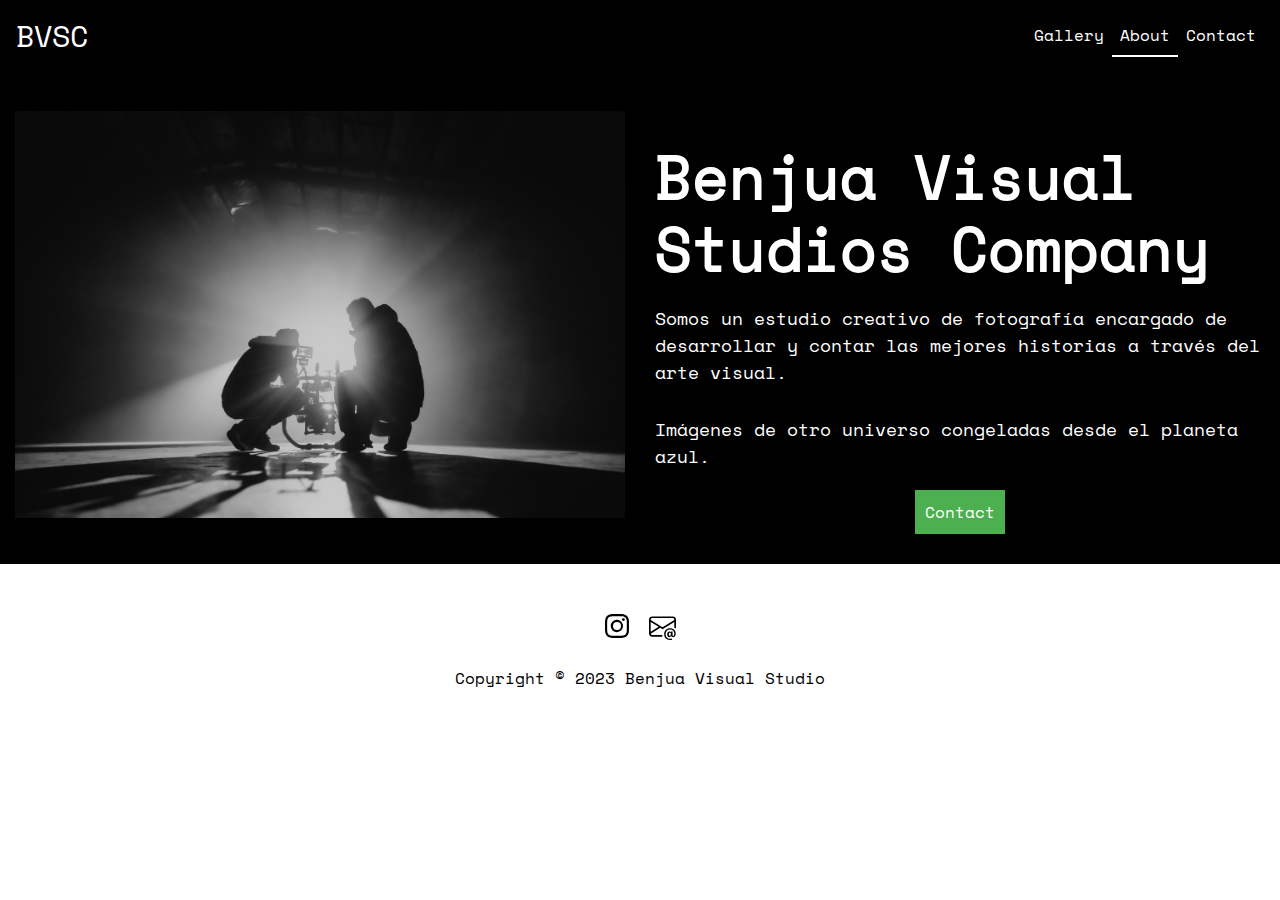
<file: about.html>
<!DOCTYPE html>
<html>

<head>
  <meta charset="utf-8">
  <meta name="viewport" content="width=device-width, initial-scale=1">
  <title>About — BVSC</title>
  <link rel="stylesheet" href="https://maxcdn.bootstrapcdn.com/bootstrap/4.5.2/css/bootstrap.min.css">
  <link rel="stylesheet" href="css/about.css">
</head>

<body>

  <header>
    <!-- Encabezado -->
    <nav class="navbar navbar-expand-lg">
      <a class="navbar-brand" href="index.html" id="bvsc">BVSC</a>
      <button class="navbar-toggler btn" type="button" data-toggle="collapse" data-target="#navbarNav"
        aria-controls="navbarNav" aria-expanded="false" aria-label="Toggle navigation">
        <span class="navbar-toggler-icon"><svg xmlns="http://www.w3.org/2000/svg" width="16" height="16" fill="currentColor" class="bi bi-list" viewBox="0 0 16 16">
          <path fill-rule="evenodd" d="M2.5 12a.5.5 0 0 1 .5-.5h10a.5.5 0 0 1 0 1H3a.5.5 0 0 1-.5-.5zm0-4a.5.5 0 0 1 .5-.5h10a.5.5 0 0 1 0 1H3a.5.5 0 0 1-.5-.5zm0-4a.5.5 0 0 1 .5-.5h10a.5.5 0 0 1 0 1H3a.5.5 0 0 1-.5-.5z"/>
        </svg></span>
      </button>
      <div class="collapse navbar-collapse" id="navbarNav">
        <ul class="navbar-nav ml-auto">
          <li class="nav-item">
            <a class="nav-link" href="Gallery.html">Gallery</a>
          </li>
          <li class="nav-item">
            <a class="nav-link active" href="about.html">About</a>
          </li>
          <li class="nav-item">
            <a class="nav-link" href="contact.html">Contact</a>
          </li>
        </ul>
      </div>
    </nav>
  </header>

  <main>
    <!-- Section with image and text -->
    <section class="hero">
      <div class="container">
        <div class="row">
          <div class="col-md-6">
            <img src="images/about.jpg" alt="Image" class="img-fluid">
          </div>
          <div class="col-md-6">
            <div class="content">
              <h1>Benjua Visual Studios Company </h1>
              <p>Somos un estudio creativo de fotografía encargado de desarrollar y contar las mejores historias a través
                del arte visual.</p> <p>Imágenes de otro universo congeladas desde el planeta azul.</p>
                <a href="contact.html" class="btn-contact">Contact</a>

            </div>
          </div>
        </div>
      </div>
    </section>
  </main>

  <footer class="text-white mt-4">
    <div class="footer">
      <!-- Pie de página -->
      <div class="social-icons my-2 pt-4 text-muted text-center text-small">
        <a href="https://instagram.com/benjuamx?igshid=MzRlODBiNWFlZA=="> <svg xmlns="http://www.w3.org/2000/svg"
            width="24" height="24" fill="currentColor" class="bi bi-instagram" viewBox="0 0 16 16">
            <path
              d="M8 0C5.829 0 5.556.01 4.703.048 3.85.088 3.269.222 2.76.42a3.917 3.917 0 0 0-1.417.923A3.927 3.927 0 0 0 .42 2.76C.222 3.268.087 3.85.048 4.7.01 5.555 0 5.827 0 8.001c0 2.172.01 2.444.048 3.297.04.852.174 1.433.372 1.942.205.526.478.972.923 1.417.444.445.89.719 1.416.923.51.198 1.09.333 1.942.372C5.555 15.99 5.827 16 8 16s2.444-.01 3.298-.048c.851-.04 1.434-.174 1.943-.372a3.916 3.916 0 0 0 1.416-.923c.445-.445.718-.891.923-1.417.197-.509.332-1.09.372-1.942C15.99 10.445 16 10.173 16 8s-.01-2.445-.048-3.299c-.04-.851-.175-1.433-.372-1.941a3.926 3.926 0 0 0-.923-1.417A3.911 3.911 0 0 0 13.24.42c-.51-.198-1.092-.333-1.943-.372C10.443.01 10.172 0 7.998 0h.003zm-.717 1.442h.718c2.136 0 2.389.007 3.232.046.78.035 1.204.166 1.486.275.373.145.64.319.92.599.28.28.453.546.598.92.11.281.24.705.275 1.485.039.843.047 1.096.047 3.231s-.008 2.389-.047 3.232c-.035.78-.166 1.203-.275 1.485a2.47 2.47 0 0 1-.599.919c-.28.28-.546.453-.92.598-.28.11-.704.24-1.485.276-.843.038-1.096.047-3.232.047s-2.39-.009-3.233-.047c-.78-.036-1.203-.166-1.485-.276a2.478 2.478 0 0 1-.92-.598 2.48 2.48 0 0 1-.6-.92c-.109-.281-.24-.705-.275-1.485-.038-.843-.046-1.096-.046-3.233 0-2.136.008-2.388.046-3.231.036-.78.166-1.204.276-1.486.145-.373.319-.64.599-.92.28-.28.546-.453.92-.598.282-.11.705-.24 1.485-.276.738-.034 1.024-.044 2.515-.045v.002zm4.988 1.328a.96.96 0 1 0 0 1.92.96.96 0 0 0 0-1.92zm-4.27 1.122a4.109 4.109 0 1 0 0 8.217 4.109 4.109 0 0 0 0-8.217zm0 1.441a2.667 2.667 0 1 1 0 5.334 2.667 2.667 0 0 1 0-5.334z" />
          </svg>
        </a>
        <a href="mailto:benjuamx@gmail.com"> <svg xmlns="http://www.w3.org/2000/svg" width="27" height="27"
            fill="currentColor" class="bi bi-envelope-at" viewBox="0 0 16 16">
            <path
              d="M2 2a2 2 0 0 0-2 2v8.01A2 2 0 0 0 2 14h5.5a.5.5 0 0 0 0-1H2a1 1 0 0 1-.966-.741l5.64-3.471L8 9.583l7-4.2V8.5a.5.5 0 0 0 1 0V4a2 2 0 0 0-2-2H2Zm3.708 6.208L1 11.105V5.383l4.708 2.825ZM1 4.217V4a1 1 0 0 1 1-1h12a1 1 0 0 1 1 1v.217l-7 4.2-7-4.2Z" />
            <path
              d="M14.247 14.269c1.01 0 1.587-.857 1.587-2.025v-.21C15.834 10.43 14.64 9 12.52 9h-.035C10.42 9 9 10.36 9 12.432v.214C9 14.82 10.438 16 12.358 16h.044c.594 0 1.018-.074 1.237-.175v-.73c-.245.11-.673.18-1.18.18h-.044c-1.334 0-2.571-.788-2.571-2.655v-.157c0-1.657 1.058-2.724 2.64-2.724h.04c1.535 0 2.484 1.05 2.484 2.326v.118c0 .975-.324 1.39-.639 1.39-.232 0-.41-.148-.41-.42v-2.19h-.906v.569h-.03c-.084-.298-.368-.63-.954-.63-.778 0-1.259.555-1.259 1.4v.528c0 .892.49 1.434 1.26 1.434.471 0 .896-.227 1.014-.643h.043c.118.42.617.648 1.12.648Zm-2.453-1.588v-.227c0-.546.227-.791.573-.791.297 0 .572.192.572.708v.367c0 .573-.253.744-.564.744-.354 0-.581-.215-.581-.8Z" />
          </svg>
        </a>
      </div>
      <div class="container py-3">
        <div class="Coryright">
          <p>Copyright &copy; 2023 Benjua Visual Studio </p>
        </div>
      </div>
    </div>
  </footer>
  <script src="https://ajax.googleapis.com/ajax/libs/jquery/3.5.1/jquery.min.js"></script>
  <script src="https://cdnjs.cloudflare.com/ajax/libs/popper.js/1.16.0/umd/popper.min.js"></script>
  <script src="https://maxcdn.bootstrapcdn.com/bootstrap/4.5.2/js/bootstrap.min.js"></script>

</body>

</html>
</file>
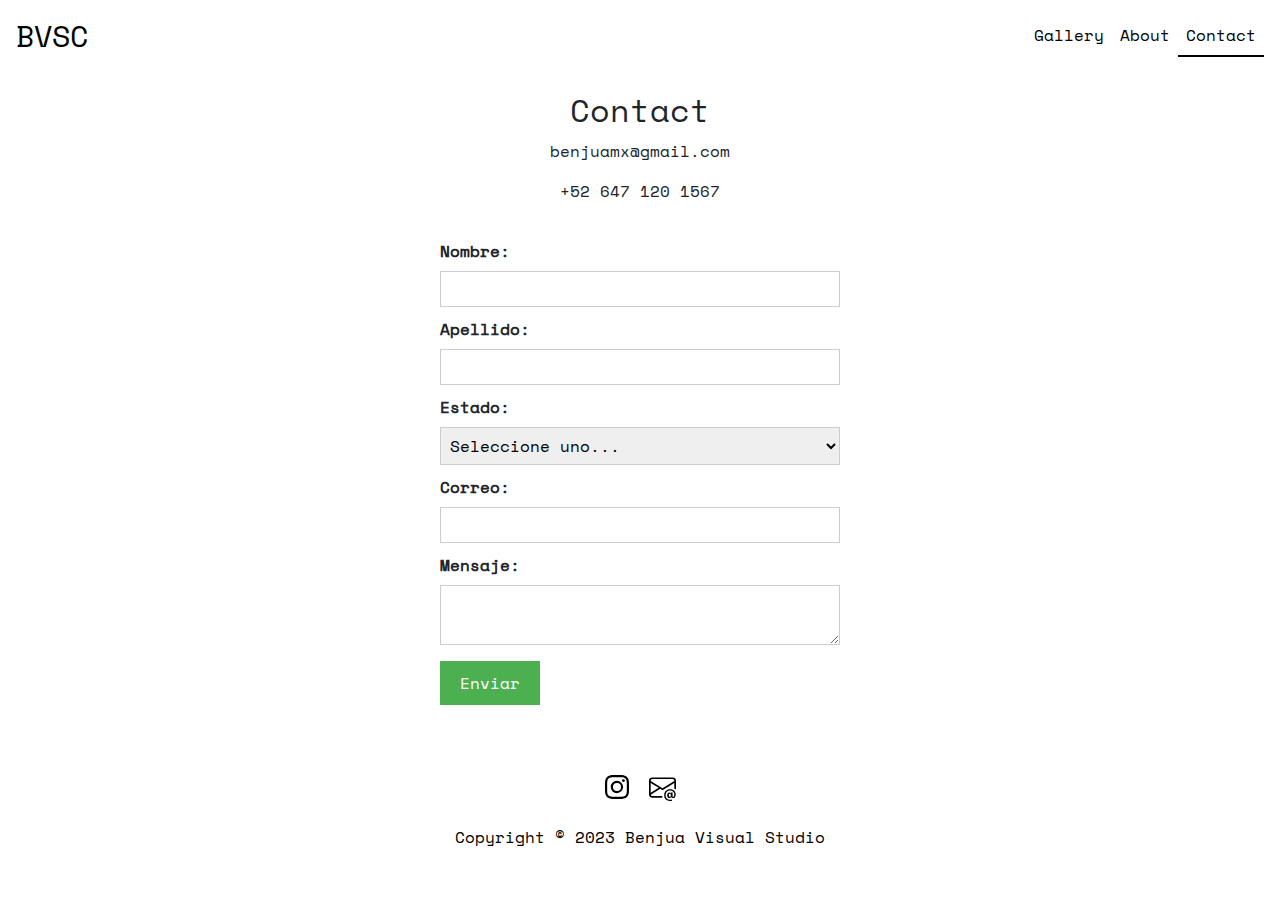
<file: contact.html>
<!DOCTYPE html>
<html>

<head>
  <meta charset="utf-8">
  <meta name="viewport" content="width=device-width, initial-scale=1">
  <title>Contact — BVSC</title>
  <link rel="stylesheet" href="https://maxcdn.bootstrapcdn.com/bootstrap/4.5.2/css/bootstrap.min.css">
  <link rel="stylesheet" href="css/contact.css">
</head>

<body>

  <header>
    <!-- Encabezado -->
    <nav class="navbar navbar-expand-lg">
      <a class="navbar-brand" href="index.html" id="bvsc">BVSC</a>
      <button class="navbar-toggler btn" type="button" data-toggle="collapse" data-target="#navbarNav"
        aria-controls="navbarNav" aria-expanded="false" aria-label="Toggle navigation">
        <span class="navbar-toggler-icon"><svg xmlns="http://www.w3.org/2000/svg" width="16" height="16" fill="currentColor" class="bi bi-list" viewBox="0 0 16 16">
          <path fill-rule="evenodd" d="M2.5 12a.5.5 0 0 1 .5-.5h10a.5.5 0 0 1 0 1H3a.5.5 0 0 1-.5-.5zm0-4a.5.5 0 0 1 .5-.5h10a.5.5 0 0 1 0 1H3a.5.5 0 0 1-.5-.5zm0-4a.5.5 0 0 1 .5-.5h10a.5.5 0 0 1 0 1H3a.5.5 0 0 1-.5-.5z"/>
        </svg></span>
      </button>
      <div class="collapse navbar-collapse" id="navbarNav">
        <ul class="navbar-nav ml-auto">
          <li class="nav-item">
            <a class="nav-link" href="Gallery.html">Gallery</a>
          </li>
          <li class="nav-item">
            <a class="nav-link" href="about.html">About</a>
          </li>
          <li class="nav-item">
            <a class="nav-link active" href="contact.html">Contact</a>
          </li>
        </ul>
      </div>
    </nav>
  </header>

  <section class="contact-section">
    <div class="contact-info">
      <h1 class="contact-title">Contact</h1>
      <p>benjuamx@gmail.com</p>
      <p>+52 647 120 1567</p>
    </div>
    <div class="contact-form">
      <form>
        <div>
          <label for="nombre">Nombre:</label>
          <input type="text" id="nombre" name="nombre" required>
        </div>
        <div>
          <label for="apellido">Apellido:</label>
          <input type="apellido" id="apellido" name="apellido" required>
        </div>
        <div><label for="estado">Estado:</label>
          <select name="estado" id="estado">
            <option value="no">Seleccione uno...</option>
            <option value="Aguascalientes">Aguascalientes</option>
            <option value="Baja California">Baja California</option>
            <option value="Baja California Sur">Baja California Sur</option>
            <option value="Campeche">Campeche</option>
            <option value="Chiapas">Chiapas</option>
            <option value="Chihuahua">Chihuahua</option>
            <option value="CDMX">Ciudad de México</option>
            <option value="Coahuila">Coahuila</option>
            <option value="Colima">Colima</option>
            <option value="Durango">Durango</option>
            <option value="Estado de México">Estado de México</option>
            <option value="Guanajuato">Guanajuato</option>
            <option value="Guerrero">Guerrero</option>
            <option value="Hidalgo">Hidalgo</option>
            <option value="Jalisco">Jalisco</option>
            <option value="Michoacán">Michoacán</option>
            <option value="Morelos">Morelos</option>
            <option value="Nayarit">Nayarit</option>
            <option value="Nuevo León">Nuevo León</option>
            <option value="Oaxaca">Oaxaca</option>
            <option value="Puebla">Puebla</option>
            <option value="Querétaro">Querétaro</option>
            <option value="Quintana Roo">Quintana Roo</option>
            <option value="San Luis Potosí">San Luis Potosí</option>
            <option value="Sinaloa">Sinaloa</option>
            <option value="Sonora">Sonora</option>
            <option value="Tabasco">Tabasco</option>
            <option value="Tamaulipas">Tamaulipas</option>
            <option value="Tlaxcala">Tlaxcala</option>
            <option value="Veracruz">Veracruz</option>
            <option value="Yucatán">Yucatán</option>
            <option value="Zacatecas">Zacatecas</option>
          </select>
        </div>
        <div>
          <label for="email">Correo:</label>
          <input type="email" id="email" name="email" required>
        </div>
        <div>
          <label for="message">Mensaje:</label>
          <textarea id="message" name="message" required></textarea>
        </div>
        <button type="submit">Enviar</button>
      </form>
    </div>
  </section>




  <footer class="text-white mt-4">
    <div class="footer">
      <!-- Pie de página -->
      <div class="social-icons my-2 pt-4 text-muted text-center text-small">
        <a href="https://instagram.com/benjuamx?igshid=MzRlODBiNWFlZA=="> <svg xmlns="http://www.w3.org/2000/svg"
            width="24" height="24" fill="currentColor" class="bi bi-instagram" viewBox="0 0 16 16">
            <path
              d="M8 0C5.829 0 5.556.01 4.703.048 3.85.088 3.269.222 2.76.42a3.917 3.917 0 0 0-1.417.923A3.927 3.927 0 0 0 .42 2.76C.222 3.268.087 3.85.048 4.7.01 5.555 0 5.827 0 8.001c0 2.172.01 2.444.048 3.297.04.852.174 1.433.372 1.942.205.526.478.972.923 1.417.444.445.89.719 1.416.923.51.198 1.09.333 1.942.372C5.555 15.99 5.827 16 8 16s2.444-.01 3.298-.048c.851-.04 1.434-.174 1.943-.372a3.916 3.916 0 0 0 1.416-.923c.445-.445.718-.891.923-1.417.197-.509.332-1.09.372-1.942C15.99 10.445 16 10.173 16 8s-.01-2.445-.048-3.299c-.04-.851-.175-1.433-.372-1.941a3.926 3.926 0 0 0-.923-1.417A3.911 3.911 0 0 0 13.24.42c-.51-.198-1.092-.333-1.943-.372C10.443.01 10.172 0 7.998 0h.003zm-.717 1.442h.718c2.136 0 2.389.007 3.232.046.78.035 1.204.166 1.486.275.373.145.64.319.92.599.28.28.453.546.598.92.11.281.24.705.275 1.485.039.843.047 1.096.047 3.231s-.008 2.389-.047 3.232c-.035.78-.166 1.203-.275 1.485a2.47 2.47 0 0 1-.599.919c-.28.28-.546.453-.92.598-.28.11-.704.24-1.485.276-.843.038-1.096.047-3.232.047s-2.39-.009-3.233-.047c-.78-.036-1.203-.166-1.485-.276a2.478 2.478 0 0 1-.92-.598 2.48 2.48 0 0 1-.6-.92c-.109-.281-.24-.705-.275-1.485-.038-.843-.046-1.096-.046-3.233 0-2.136.008-2.388.046-3.231.036-.78.166-1.204.276-1.486.145-.373.319-.64.599-.92.28-.28.546-.453.92-.598.282-.11.705-.24 1.485-.276.738-.034 1.024-.044 2.515-.045v.002zm4.988 1.328a.96.96 0 1 0 0 1.92.96.96 0 0 0 0-1.92zm-4.27 1.122a4.109 4.109 0 1 0 0 8.217 4.109 4.109 0 0 0 0-8.217zm0 1.441a2.667 2.667 0 1 1 0 5.334 2.667 2.667 0 0 1 0-5.334z" />
          </svg>
        </a>
        <a href="mailto:benjuamx@gmail.com"> <svg xmlns="http://www.w3.org/2000/svg" width="27" height="27"
            fill="currentColor" class="bi bi-envelope-at" viewBox="0 0 16 16">
            <path
              d="M2 2a2 2 0 0 0-2 2v8.01A2 2 0 0 0 2 14h5.5a.5.5 0 0 0 0-1H2a1 1 0 0 1-.966-.741l5.64-3.471L8 9.583l7-4.2V8.5a.5.5 0 0 0 1 0V4a2 2 0 0 0-2-2H2Zm3.708 6.208L1 11.105V5.383l4.708 2.825ZM1 4.217V4a1 1 0 0 1 1-1h12a1 1 0 0 1 1 1v.217l-7 4.2-7-4.2Z" />
            <path
              d="M14.247 14.269c1.01 0 1.587-.857 1.587-2.025v-.21C15.834 10.43 14.64 9 12.52 9h-.035C10.42 9 9 10.36 9 12.432v.214C9 14.82 10.438 16 12.358 16h.044c.594 0 1.018-.074 1.237-.175v-.73c-.245.11-.673.18-1.18.18h-.044c-1.334 0-2.571-.788-2.571-2.655v-.157c0-1.657 1.058-2.724 2.64-2.724h.04c1.535 0 2.484 1.05 2.484 2.326v.118c0 .975-.324 1.39-.639 1.39-.232 0-.41-.148-.41-.42v-2.19h-.906v.569h-.03c-.084-.298-.368-.63-.954-.63-.778 0-1.259.555-1.259 1.4v.528c0 .892.49 1.434 1.26 1.434.471 0 .896-.227 1.014-.643h.043c.118.42.617.648 1.12.648Zm-2.453-1.588v-.227c0-.546.227-.791.573-.791.297 0 .572.192.572.708v.367c0 .573-.253.744-.564.744-.354 0-.581-.215-.581-.8Z" />
          </svg>
        </a>
      </div>
      <div class="container py-3">
        <div class="Coryright">
          <p>Copyright &copy; 2023 Benjua Visual Studio </p>
        </div>
      </div>
    </div>
  </footer>

  <script src="https://ajax.googleapis.com/ajax/libs/jquery/3.5.1/jquery.min.js"></script>
  <script src="https://cdnjs.cloudflare.com/ajax/libs/popper.js/1.16.0/umd/popper.min.js"></script>
  <script src="https://maxcdn.bootstrapcdn.com/bootstrap/4.5.2/js/bootstrap.min.js"></script>
</body>

</html>
</file>
<file: css/about.css>
@font-face {
  font-family: SpaceMono-Regular;
  src: url(/Fuentes/SpaceMono-Regular.ttf);
}

.navbar {
    background-color: #000000;
  }
  
  .navbar-brand {
    color: white;
    font-family: SpaceMono-Regular;
    font-size: 30px;
    font-weight: 500;
  
  }
  
  .navbar-nav .nav-link {
    color: white;
    font-family: SpaceMono-Regular;
  }
  

  /* Estilo para el enlace activo */
.nav-link.active {
  border-bottom: 2px solid rgb(255, 255, 255);
}

/* Estilo inicial para el enlace BVSC */
#bvsc {
  color: rgb(255, 255, 255);
}

/* Estilo al hacer hover sobre el enlace BVSC */
#bvsc:hover {
  color: #777777; 
  ;
}

.btn {
  font-family: SpaceMono-Regular;
  color: #ffffff;
  border: 1px solid #ffffff; /* Agrega un borde al botón */
  transition: border-color 0.3s, background-color 0.3s; /* Aplica una transición suave a los cambios de color */
  display: flex;
  align-items: center;
  justify-content: center;
  padding: 5px 10px; /* Ajusta el espacio de relleno interno del botón según sea necesario */
}

.btn:hover {
  background-color: #ffffff; /* Cambia el color de fondo al hacer hover */
  color: #000000; /* Cambia el color del texto al hacer hover */
  border-color: #ffffff; /* Cambia el color del borde al hacer hover */
}

/* Estilos generales */
body {
  font-family: SpaceMono-Regular;
  margin: 0;
  padding: 0;
}

.container {
  max-width: 2000px;
  margin: 0 auto;
  padding: 0 15px;
}

/* Estilos para el header y navbar */
header {
  background-color: #f8f9fa;
  padding: 0px 0;
}


/* Estilos para la sección principal */
.hero {
  padding: 40px 0;
  background-color: #000000; /* Agrega un fondo de color al contenedor */
}

.hero .img-fluid {
  max-width: 100%; /* Cambia "max-width" a "width" para que la imagen abarque todo el ancho */
  height: auto;
}

.content {
  text-align: center;
  margin-top: 30px; /* Ajusta el margen superior según sea necesario */
}

/* Resto de los estilos se mantienen igual */


.content h1 {
  text-align: left;
  font-family: SpaceMono-Regular;
  font-weight: 600;
  font-size: 60px;
  color: rgb(255, 255, 255);
  margin-bottom: 20px;
}

.content p {
  text-align: left;
  font-family: SpaceMono-Regular;
  font-size: 18px;
  color: rgb(255, 255, 255);
  margin-bottom: 30px;
}

.btn-contact {
  font-family: SpaceMono-Regular;
  padding: 10px 10px; /* Espacio de relleno interno del botón */
  font-size: 16px; /* Tamaño de fuente del botón */
  background-color: #4caf50; /* Color de fondo del botón */
  color: #fff; /* Color del texto del botón */
  border: none; /* Elimina el borde del botón */
  cursor: pointer; /* Cambia el cursor al puntero al pasar por encima del botón */
  text-decoration: none; /* Quita la línea subrayada */
}

.btn-contact:hover {
  text-decoration: none; /* Mantén la línea subrayada quitada al hacer hover */
  color: #000000;

}


/* Footer */

.footer {
  background-color: rgb(255, 255, 255);
  margin: 0px;
  padding: 0px;
}

.social-icons {
  display: flex;
  justify-content: center;
  gap: 20px;
}

.Coryright {
  text-align: center;
  font-family: SpaceMono-Regular;
  color: rgb(0, 0, 0);
  margin: 2px;

}

.footer .social-icons a svg {
  fill: #000000;
  /* Cambiar el color de los iconos */
}

.footer .social-icons a:hover svg {
  fill: #4d4d4d; /* Cambiar el color al pasar el cursor por encima de los iconos */
}
</file>
<file: css/contact.css>
@font-face {
    font-family: SpaceMono-Regular;
    src: url(/Fuentes/SpaceMono-Regular.ttf);
  }

/* Navbar */

.navbar {
    background-color: #ffffff;
}

.navbar-brand {
    color: rgb(0, 0, 0);
    font-family: SpaceMono-Regular;
    font-size: 30px;
    font-weight: 500;
    /* Cambiar grosor logo navbar */

}

.navbar-nav .nav-link {
    color: rgb(0, 0, 0);
    /* Cambiar color del texto navbar */
    font-family: SpaceMono-Regular;
    /* Cambiar fuente del texto navbar */
}


/* Estilo para el enlace activo */
.nav-link.active {
    border-bottom: 2px solid rgb(0, 0, 0);
}

/* Estilo inicial para el enlace BVSC */
#bvsc {
    color: black;
  }
  
  /* Estilo al hacer hover sobre el enlace BVSC */
  #bvsc:hover {
    color: #777777; 
    ;
  }

.btn {
    font-family: SpaceMono-Regular;
    color: #000000;
    border: 1px solid #000000; /* Agrega un borde al botón */
    transition: border-color 0.3s, background-color 0.3s; /* Aplica una transición suave a los cambios de color */
    display: flex;
    align-items: center;
    justify-content: center;
    padding: 5px 10px; /* Ajusta el espacio de relleno interno del botón según sea necesario */
  }
  
  .btn:hover {
    background-color: #000000; /* Cambia el color de fondo al hacer hover */
    color: #ffffff; /* Cambia el color del texto al hacer hover */
    border-color: #ffffff; /* Cambia el color del borde al hacer hover */
  }
  
/* Estilos generales del cuerpo de la página */
body {
    font-family: SpaceMono-Regular; /* Fuente de texto para el cuerpo */
    margin: 0; /* Elimina el margen exterior */
    padding: 0; /* Elimina el relleno interior */
}

/* Estilos para la sección de contacto */
.contact-section {
    display: flex; /* Utiliza flexbox para alinear los elementos en una dirección */
    flex-direction: column; /* Organiza los elementos en una columna */
    align-items: center; /* Centra los elementos horizontalmente */
    justify-content: center; /* Centra los elementos verticalmente */
    padding: 20px; /* Espacio de relleno alrededor de la sección de contacto */
}

/* Estilos para el título de contacto */
.contact-title {
    font-family: SpaceMono-Regular; /* Fuente de texto para el titulo */
    font-size: 32px; /* Tamaño de fuente del título */
    margin-bottom: 10px; /* Margen inferior del título */
}

/* Estilos para la información de contacto */
.contact-info {
    text-align: center; /* Centra el texto horizontalmente */
    margin-bottom: 20px; /* Margen inferior de la información de contacto */
}

/* Estilos para el formulario de contacto */
.contact-form {
    display: flex; /* Utiliza flexbox para alinear los elementos en una dirección */
    flex-direction: column; /* Organiza los elementos en una columna */
    align-items: center; /* Centra los elementos horizontalmente */
}

/* Estilos para el formulario HTML dentro de la sección de contacto */
.contact-form form {
    width: 300%; /* Ancho del formulario al 100% del contenedor */
    max-width: 400px; /* Ancho máximo del formulario */
}

/* Estilos para los contenedores de elementos dentro del formulario */
.contact-form form div {
    margin-bottom: 10px; /* Margen inferior de los contenedores de elementos */
}

/* Estilos para las etiquetas de los campos de formulario */
.contact-form form label {
    display: block; /* Muestra las etiquetas en un bloque separado */
    font-weight: bold; /* Establece la fuente en negrita */
}

/* Estilos para los campos de entrada y áreas de texto dentro del formulario */
.contact-form form input, 
.contact-form form textarea {
    width: 100%; /* Ancho de los campos al 100% del contenedor */
    padding: 5px; /* Espacio de relleno interno de los campos */
    font-size: 16px; /* Tamaño de fuente de los campos */
    border: 1px solid #ccc; /* Borde de 1 píxel con color gris claro */
}

.contact-form form select {
    width: 100%; /* Ancho de los campos al 100% del contenedor */
    padding: 5px; /* Espacio de relleno interno de los campos */
    font-size: 16px; /* Tamaño de fuente de los campos */
    border: 1px solid #ccc; /* Borde de 1 píxel con color gris claro */

}

/* Estilos para el botón de enviar dentro del formulario */
.contact-form form button {
    padding: 10px 20px; /* Espacio de relleno interno del botón */
    font-size: 16px; /* Tamaño de fuente del botón */
    background-color: #4caf50; /* Color de fondo del botón */
    color: #fff; /* Color del texto del botón */
    border: none; /* Elimina el borde del botón */
    cursor: pointer; /* Cambia el cursor al puntero al pasar por encima del botón */
}

/* Estilos para dispositivos con un ancho máximo de 768px */
@media (max-width: 768px) {
    .contact-form form {
        max-width: 300px; /* Reduce el ancho máximo del formulario en dispositivos más pequeños */
    }
}


/* Footer */

.footer {
    background-color: rgb(255, 255, 255);
}

.social-icons {
    display: flex;
    justify-content: center;
    gap: 20px
}

.Coryright {
    text-align: center;
    font-family: SpaceMono-Regular;
    color: rgb(0, 0, 0);

}

.footer .social-icons a svg {
    fill: #000000;
    /* Cambiar el color de los iconos */
}

.footer .social-icons a:hover svg {
    fill: #4d4d4d; /* Cambiar el color al pasar el cursor por encima de los iconos */
  }
</file>
